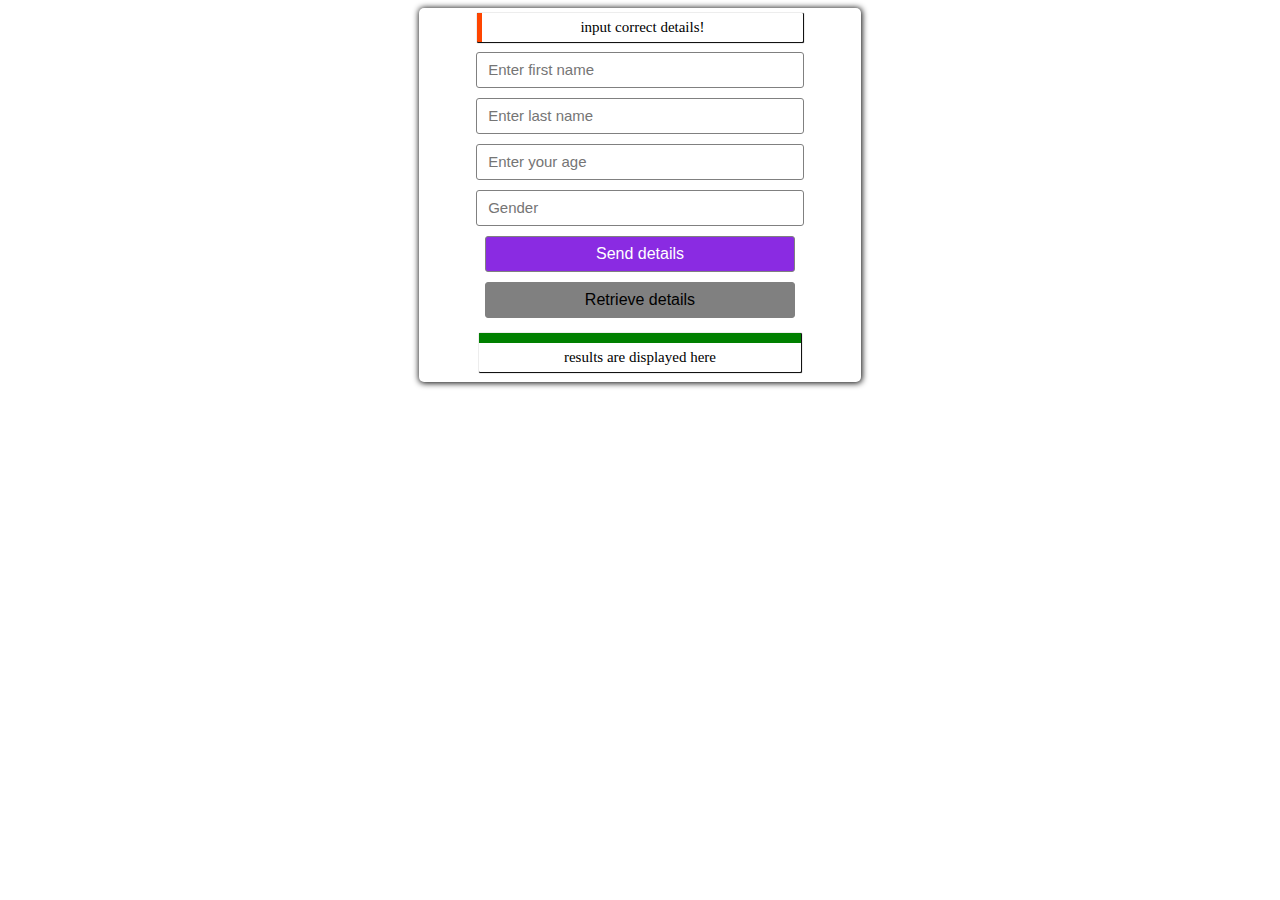
<file: localStorage-form/index.html>
<!DOCTYPE html>
<html lang="en">
<head>
     <meta charset="UTF-8">
     <meta name="viewport" content="width=device-width, initial-scale=1.0">
     <title>Local storage</title>
     <link rel="stylesheet" href="style.css">
</head>
<body>
     <!--main container-->
<div class = "banner">

	<!--alert section-->
	<div class="alert">
     input correct details!
	</div>

	<!--input feilds-->
	<input type = "text" class = "name1" placeholder = "Enter first name" required>

	<input type = "text" class = "name2" placeholder = "Enter last name" required>

	<input type = "number" class = "age" placeholder = "Enter your age" required>

	<input type = "text" class = "gender" placeholder = "Gender">

	<!--buttons-->
	<input type = "submit" class = "btn1" value = "Send details" >
	<input type = "submit" class = "btn2" value = "Retrieve details">

	<!--display section-->
	<div class="display">
	results are displayed here
	</div>

</div>

</body>
<script src="app.js"></script>
</html>
</file>
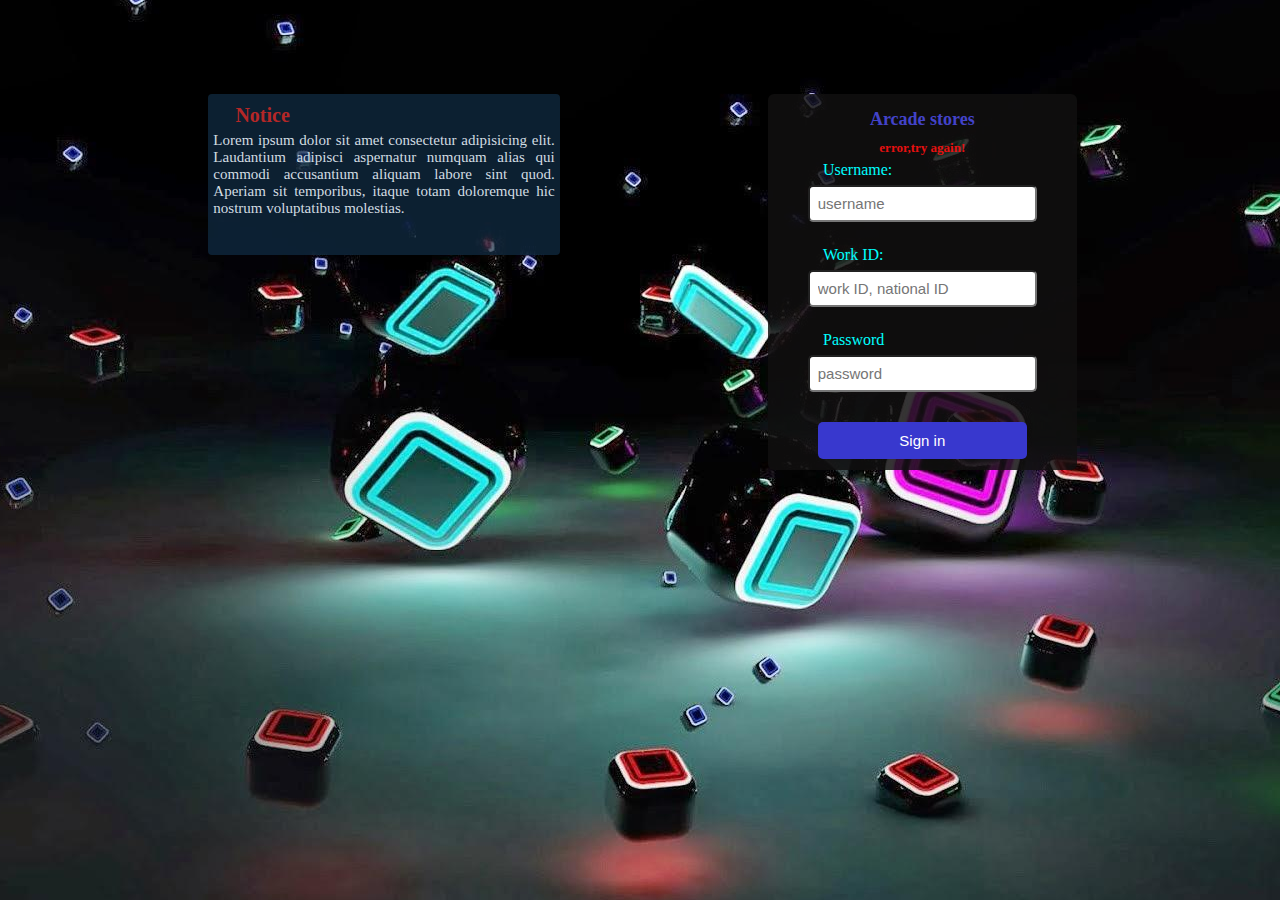
<file: store-sign-in-page/index.html>
<!DOCTYPE html>
<html lang="en">
<head>
    <meta charset="UTF-8">
    <meta name="viewport" content="width=device-width, initial-scale=1.0">
    <title>validate user</title>
    <link rel="stylesheet" href="style.css">
    <script src="validate.js"></script>
</head>

<body>
    <div class="container">

        <div class="notice">
            <h4>Notice</h4>
            <p>Lorem ipsum dolor sit amet consectetur adipisicing elit.
                 Laudantium adipisci aspernatur numquam alias qui commodi accusantium aliquam labore sint quod.
                 Aperiam sit temporibus, itaque totam doloremque hic nostrum voluptatibus molestias.</p>
        </div>

        <form action="#" onsubmit="" name="myForm" class="form1">
            
            <div class="heda" >
                <h2>Arcade stores</h2>
            </div>
            <div class="msg" style="text-align: center;">
                <h4>error,try again!</h4>
            </div>

            <label for="fname">Username:</label>
            <input type="text" name="username" placeholder="username"></br>

            <label for="lname">Work ID:</label>
            <input type="number" name="id" placeholder="work ID, national ID" required></br>
            
            <label for="pswd">Password</label>
            <input type="password" name="password" placeholder="password"></br>

            <input type="submit" value="Sign in">

    
        </form>
        
    </div>
</body>
</html>
</file>
<file: localStorage-form/style.css>
/* style the main container */

.banner{
	position: relative;
	display: flex;
	flex-direction: column;
	justify-content: center;
	align-items: center;
	width: 35%;
	border: none;
	border-radius: 5px;
	box-shadow: 0.5px 0.5px 0.4pc black;
	height: auto;
	margin: 0 auto;
}

/* style the alert box */ 

.alert{
	background-color: #fff;
	padding: 6px;
	margin: 5px;
	border-left: 5px solid orangered;
	border-radius: 1px;
	box-shadow: 0.2px 0.2px 0.05pc;
	width: 70%;
	text-align: center;
	font-size: 15px;
	display: true;
	
}

/* style the inputs  */

input{
	padding: 8px;
	width: 70%;
	border: 1px solid grey;
	border-radius: 3px;
	margin: 5px;
	font-size: 16px;
}
::placeholder{
	font-size: 15px;
	padding: 3px;
}

/* style the buttons*/

.btn1{
	background: blueviolet;
	color: white;
	cursor: pointer;
}
.btn2{
	background: grey;
	cursor: pointer;
}
.btn2:hover{
	background: blueviolet;
	color: white;
}

/* display section */

.display{
	display: flex;
	flex-direction: column;
	background-color: #fff;
	padding: 6px;
	margin: 10px;
	border-top: 10px solid green;
	border-radius: 1px;
	box-shadow: 0.2px 0.2px 0.05pc;
	width: 70%;
	text-align: center;
	font-size: 15px;
	display: true;
	
}
</file>
<file: store-sign-in-page/style.css>
*{
    margin: 0;
    padding: 0;
}
body{
    background-image: url(screen-3.jpg);
    background-repeat: no-repeat;
    background-attachment: fixed;
    color: white;
    background-position: center center;
}
.container{
    display: grid;
    grid-template-columns: 1fr 2fr;
    position: relative;
    
    
}
/*notice section*/
.notice{
    display: block;
    position: relative;
    margin: 0px auto;
    width: 80%;
    max-height: 4cm;
    padding: 5px;
    left: 40%;
    top: 25%;
    background-color: rgba(18, 46, 71, 0.692); 
    border: none;
    border-radius: 4px; 
}
.notice h4{
    display: block;
    position: relative;
    padding: 5px;
    left: 5%;
    font-size: 20px;
    color: rgb(180, 39, 39);
    font-weight: bolder;
}
.notice p{
    display: block;
    position: relative;
    text-align: justify;
    font-size: 15px;
    color: rgb(210, 220, 226);
}

.container .form1{
    display: block;
    position: relative;
    width: 35%;
    top: 25%;
    left: 40%;
    padding: 5px;
    border: none;
    border-radius: 6px;
    background-color: rgba(17, 16, 16, 0.842);

}
.heda h2{
    display: block;
    position: relative;
    text-align: center;
    color: rgb(67, 67, 201);
    padding: 5px;
    margin-top: 5px;
    font-size: 18px;
}
.msg{
    color: rgb(231, 16, 16);
    font-weight: lighter;
    font-size: 13px;
    padding: 5px;
}
.container input[type=text]{
    display: block;
    position: relative;
    width: 70%;
    font-size: 15px;
    padding: 8px;
    margin: 6px auto;
    border-radius: 5px;
}
.container input[type=number]{
    display: block;
    position: relative;
    width: 70%;
    font-size: 15px;
    padding: 8px;
    margin: 6px auto;
    border-radius: 5px;
}
.container input[type=password]{
    display: block;
    position: relative;
    font-size: 15px;
    width: 70%;
    padding: 8px;
    margin: 6px auto;
    border-radius: 5px;
}
.container label{
    display: block;
    position: relative;
    margin-left: 50px;
    color: aqua;
}
.container input[type=submit]{
    display: block;
    position: relative;
    width: 70%;
    font-size: 15px;
    padding: 10px 30px;
    border: none;
    margin: 6px auto;
    box-sizing: border-box;
    border-radius: 5px; 
    color: white;
    background-color: rgb(56, 56, 206);
    border: 0;
}
.container input[type=submit]:hover{
    background-color: blue;
}


/*responsiveness*/
@media screen and (max-width: 900px){
    .container .form1{
        display: block;
        position: relative;
        width: 50%;
        margin: 10% auto;
        padding: 5px;
        border: none;
        border-radius: 6px;
        background-color: rgba(17, 16, 16, 0.842);
    
    }
}
@media screen and (max-width: 600px){
    .container .form1{
        display: block;
        position: relative;
        width: 60%;
        margin: 20% auto;
        padding: 5px;
        border: none;
        border-radius: 6px;
        background-color: rgba(17, 16, 16, 0.842);
    
    }
}
@media screen and (max-width: 480px){
    .container .form1{
        display: block;
        position: relative;
        width: 90%;
        margin: 20% auto;
        padding: 5px;
        border: none;
        border-radius: 6px;
        background-color: rgba(17, 16, 16, 0.842);
    
    }
}
@media screen and (max-width: 320px){
    .container .form1{
        display: block;
        position: relative;
        width: 100%;
        margin: 30% auto;
        padding: 5px;
        border: none;
        border-radius: 6px;
        background-color: rgba(17, 16, 16, 0.842);
    
    }
}
</file>
